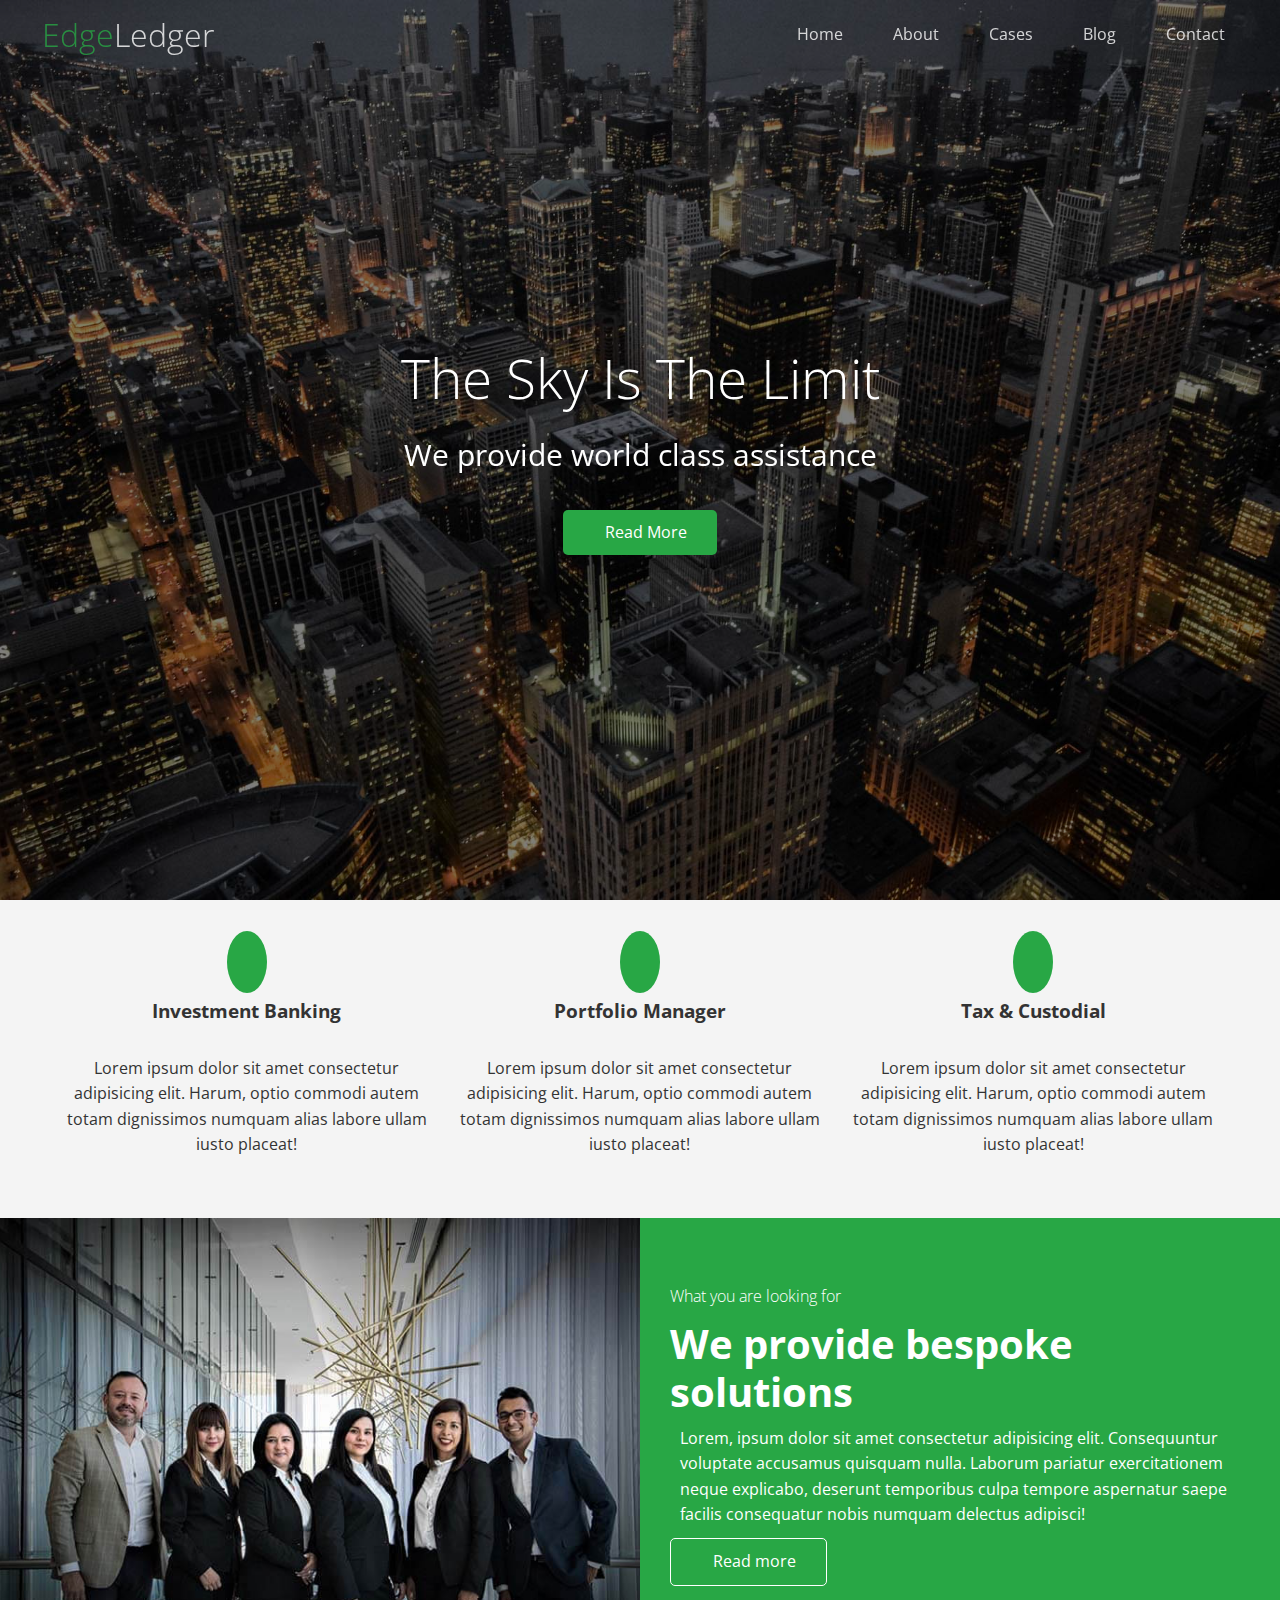
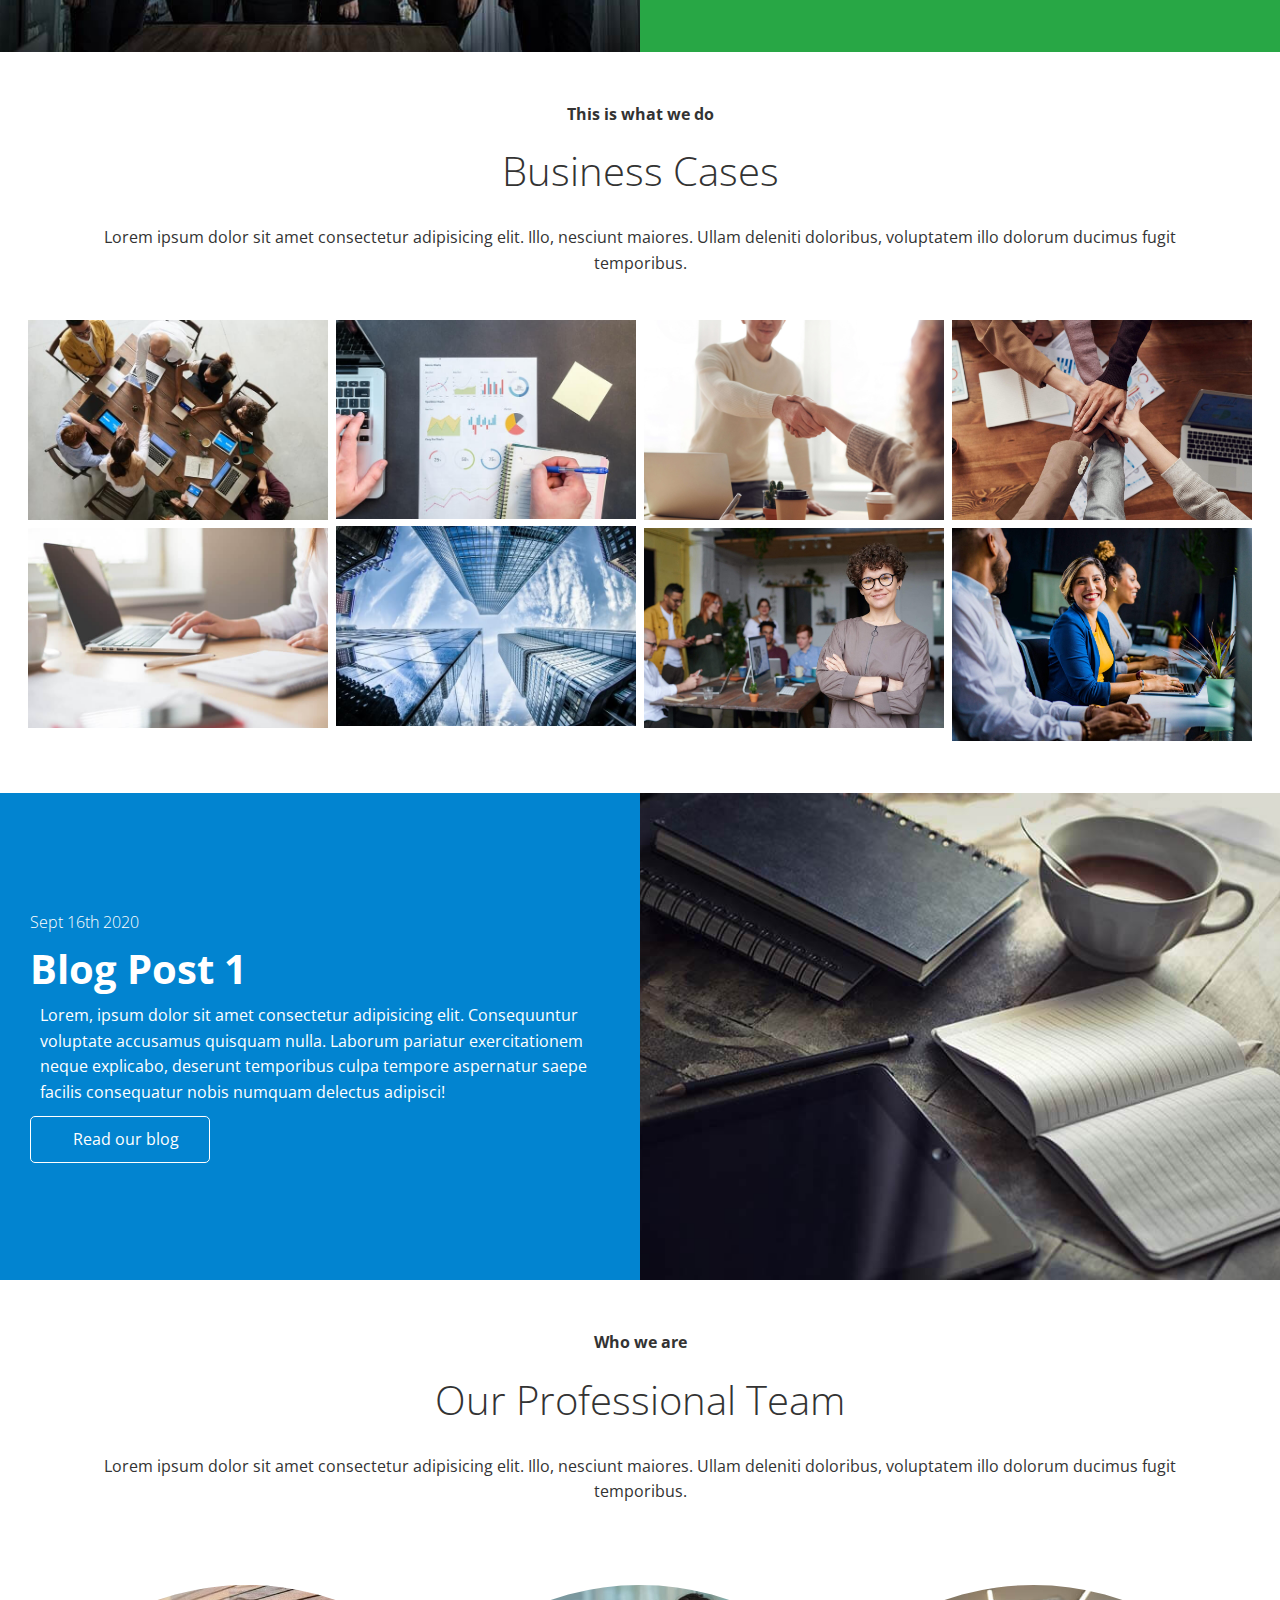
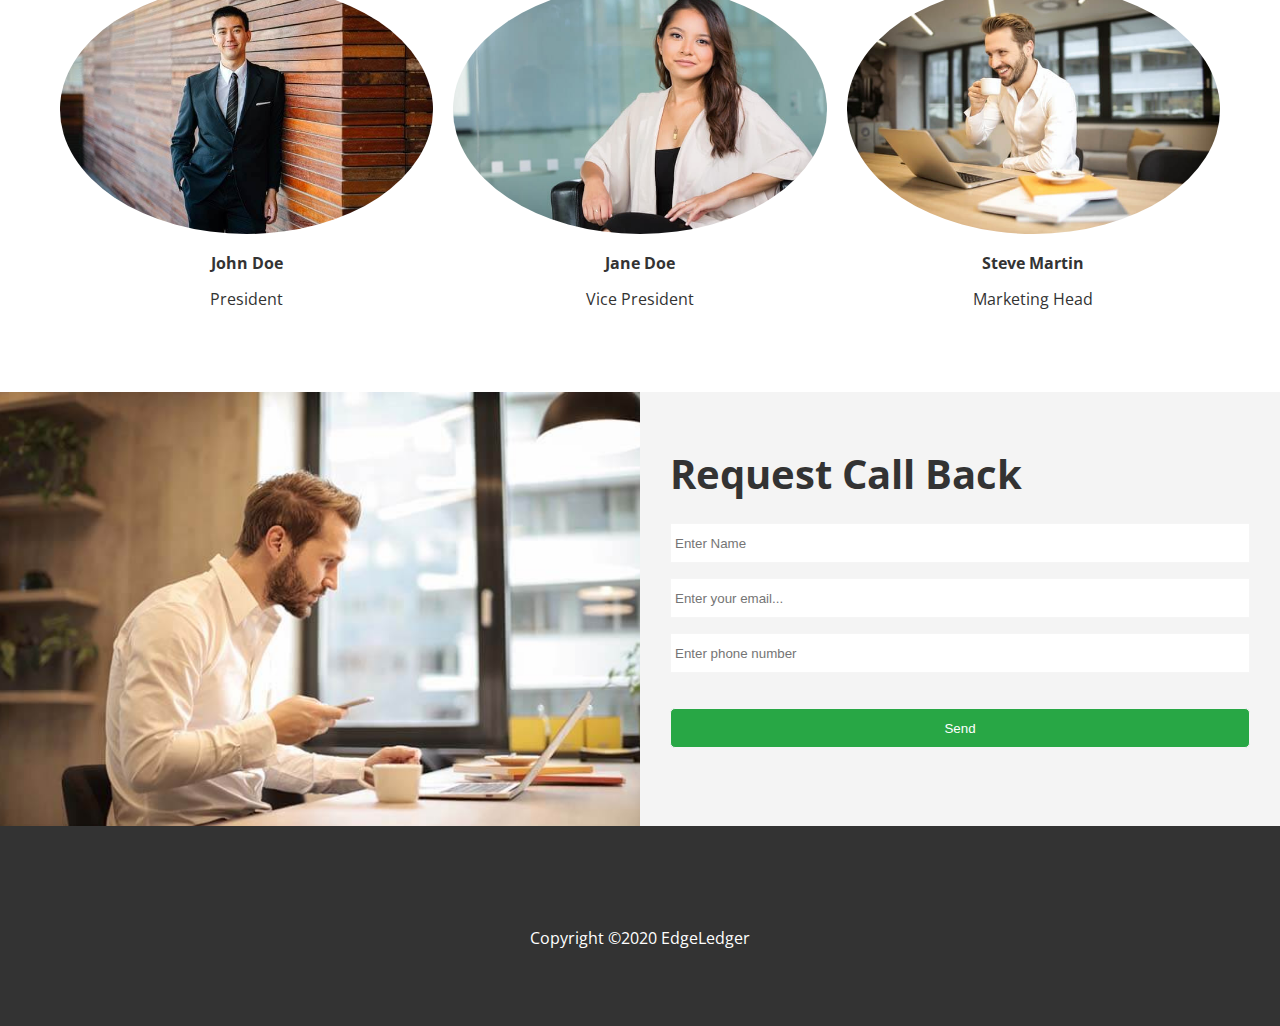
<file: index.html>
<!DOCTYPE html>
<html lang="en">
<head>
    <meta charset="UTF-8">
    <meta name="viewport" content="width=device-width, initial-scale=1.0">
    <link rel="stylesheet" href="https://cdnjs.cloudflare.com/ajax/libs/font-awesome/5.14.0/css/all.min.css" integrity="sha512-1PKOgIY59xJ8Co8+NE6FZ+LOAZKjy+KY8iq0G4B3CyeY6wYHN3yt9PW0XpSriVlkMXe40PTKnXrLnZ9+fkDaog==" crossorigin="anonymous" />
    <link rel="stylesheet" href="css/utilities.css">
    <link rel="stylesheet" href="css/style.css">
    <title>Welcome To EdgeLedger Financial</title>
</head>
<body id="home">
    <header class="hero">
        <div id="navbar" class="navbar top">
            <h1 class="logo">
                <span class="text-primary"><i class="fas fa-book-open"></i>Edge</span>Ledger
            </h1>
            <nav>
                <ul>
                    <li><a href="#home">Home</a></li>
                    <li><a href="#about">About</a></li>
                    <li><a href="#cases">Cases</a></li>
                    <li><a href="#blog">Blog</a></li>
                    <li><a href="#contact">Contact</a></li>
                </ul>
            </nav>
        </div>

        <div class="content">
            <h1>The Sky Is The Limit</h1>
            <p>We provide world class assistance</p>
            <a class="btn" href="#about"><i class="fas fa-chevron-right"></i>Read More</a>
        </div>
        
    </header>

    <main>
        <section id="about" class="icons bg-light">
            <div class="flex-items">
                <i class="fas fa-university fa-2x"></i>
                <div>
                    <h3>Investment Banking</h3>
                    <p>Lorem ipsum dolor sit amet consectetur adipisicing elit. Harum, optio commodi autem totam dignissimos numquam alias labore ullam iusto placeat!</p> 
                </div>                
            </div>
            <div class="flex-items">
                <i class="fas fa-book-reader fa-2x"></i>
                <div>
                    <h3>Portfolio Manager</h3>
                <p>Lorem ipsum dolor sit amet consectetur adipisicing elit. Harum, optio commodi autem totam dignissimos numquam alias labore ullam iusto placeat!</p>
                </div>                
            </div>
            <div class="flex-items">
                <i class="fas fa-pencil-alt fa-2x"></i>
                <div>
                    <h3>Tax & Custodial</h3>
                <p>Lorem ipsum dolor sit amet consectetur adipisicing elit. Harum, optio commodi autem totam dignissimos numquam alias labore ullam iusto placeat!</p>
                </div>                
            </div>
        </section>

        <!-- Solutions -->
        <section class="solutions flex-columns">
            <div class="row">
                <div class="column">
                    <div class="column-1">
                        <img src="images/home/people.jpg" alt="people">
                    </div>
                </div>
                <div class="column">
                    <div class="column-2 bg-primary">
                        <h4>What you are looking for</h4>
                        <h2>We provide bespoke solutions</h2>
                        <p>Lorem, ipsum dolor sit amet consectetur adipisicing elit. Consequuntur voluptate accusamus quisquam nulla. Laborum pariatur exercitationem neque explicabo, deserunt temporibus culpa tempore aspernatur saepe facilis consequatur nobis numquam delectus adipisci!</p>
                        <a href="#" class="btn btn-outline"><i class="fas fa-chevron"></i>Read more</a>
                    </div>
                </div>
            </div>            
        </section>
        <!-- Cases -->
        <section id="cases" class="cases flex-grid section-padding">
            <header class="section-header">
                <h4>This is what we do</h4>
                <h2>Business Cases</h2>
                <p>Lorem ipsum dolor sit amet consectetur adipisicing elit. Illo, nesciunt maiores. Ullam deleniti doloribus, voluptatem illo dolorum ducimus fugit temporibus.</p>                
            </header>
            <div class="row">
                <div class="column">
                    <img src="images/cases/cases1.jpg" alt="cases">
                    <img src="images/cases/cases2.jpg" alt="cases">
                </div>
                <div class="column">
                    <img src="images/cases/cases3.jpg" alt="cases">
                    <img src="images/cases/cases4.jpg" alt="cases">
                </div>
                <div class="column">
                    <img src="images/cases/cases5.jpg" alt="cases">
                    <img src="images/cases/cases6.jpg" alt="cases">
                </div>
                <div class="column">
                    <img src="images/cases/cases7.jpg" alt="cases">
                    <img src="images/cases/cases8.jpg" alt="cases">
                </div>
                
            </div>
        </section>

        <!-- Blog -->
        <section id="blog" class="blog flex-columns flex-reverse">
            <div class="row">
                <div class="column">
                    <div class="column-1">
                        <img src="images/home/blog.jpg" alt="people">
                    </div>
                </div>
                <div class="column">
                    <div class="column-2 bg-secondary">
                        <h4>Sept 16th 2020</h4>
                        <h2>Blog Post 1</h2>
                        <p>Lorem, ipsum dolor sit amet consectetur adipisicing elit. Consequuntur voluptate accusamus quisquam nulla. Laborum pariatur exercitationem neque explicabo, deserunt temporibus culpa tempore aspernatur saepe facilis consequatur nobis numquam delectus adipisci!</p>
                        <a href="blog.html" class="btn btn-outline"><i class="fas fa-chevron"></i>Read our blog</a>
                    </div>
                </div>
            </div>            
        </section>

        <!-- Teams -->

        <section id="team" class="team  section-padding">
            <header class="section-header">
                <h4>Who we are</h4>
                <h2>Our Professional Team</h2>
                <p>Lorem ipsum dolor sit amet consectetur adipisicing elit. Illo, nesciunt maiores. Ullam deleniti doloribus, voluptatem illo dolorum ducimus fugit temporibus.</p>                
            </header>
            <div class="flex-items">
                <div>
                    <img src="images/team/person1.jpg" alt="team">
                    <h4>John Doe</h4>
                    <p>President</p> 
                </div>
                <div>
                    <img src="images/team/person2.jpg" alt="team">
                    <h4>Jane Doe</h4>
                    <p>Vice President</p> 
                </div>
                <div>
                    <img src="images/team/person3.jpg" alt="team">
                    <h4>Steve Martin</h4>
                    <p>Marketing Head</p> 
                </div>
                
            </div>
        </section>

        <!-- Contact -->
        <section id="contact" class="contact flex-columns">
            <div class="row">
                <div class="column">
                    <div class="column-1">
                        <img src="images/home/contact.jpg" alt="people">
                    </div>
                </div>
                <div class="column">
                    <div class="column-2 bg-light">
                        <h2>Request Call Back</h2>
                        <form action="" class="callback-form">
                            <div class="form-control">
                                <label for="name"></label>
                                <input type="name" name="name" id="name" placeholder="Enter Name">
                            </div>
                            <div class="form-control">
                                <label for="name"></label>
                                <input type="email" name="name" id="email" placeholder="Enter your email...">
                            </div>
                            <div class="form-control">
                                <label for="phone"></label>
                                <input type="text" name="phone" id="phone" placeholder="Enter phone number">
                            </div>
                            <input type="submit" value="Send" id="submit" class="btn">
                        </form>
                    </div>
                </div>
            </div>            
        </section>
    </main>
    <footer class="footer bg-dark">
        <div class="social">
            <a href="#"><i class="fab fa-facebook fa-2x"></i></a>
            <a href="#"><i class="fab fa-twitter fa-2x"></i></a>
            <a href="#"><i class="fab fa-youtube fa-2x"></i></a>
            <a href="#"><i class="fab fa-inkedin fa-2x"></i></a>
        </div>
        <p>Copyright &copy;2020 EdgeLedger</p>
    </footer>
    <script src="https://code.jquery.com/jquery-3.5.1.min.js" integrity="sha256-9/aliU8dGd2tb6OSsuzixeV4y/faTqgFtohetphbbj0=" crossorigin="anonymous"></script>
    <script>
        const navbar = document.getElementById('navbar');

        window.onscroll = function() {
            if(window.pageYOffset > 100){
                navbar.classList.remove('top');
            } else {
                    navbar.classList.add('top');
            }
        }

          // Smooth Scrolling
      $('#navbar a, .btn').on('click', function (e) {
        if (this.hash !== '') {
          e.preventDefault();

          const hash = this.hash;

          $('html, body').animate(
            {
              scrollTop: $(hash).offset().top - 100,
            },
            800
          );
        }
      });        
    </script>
    
</body>
</html>
</file>
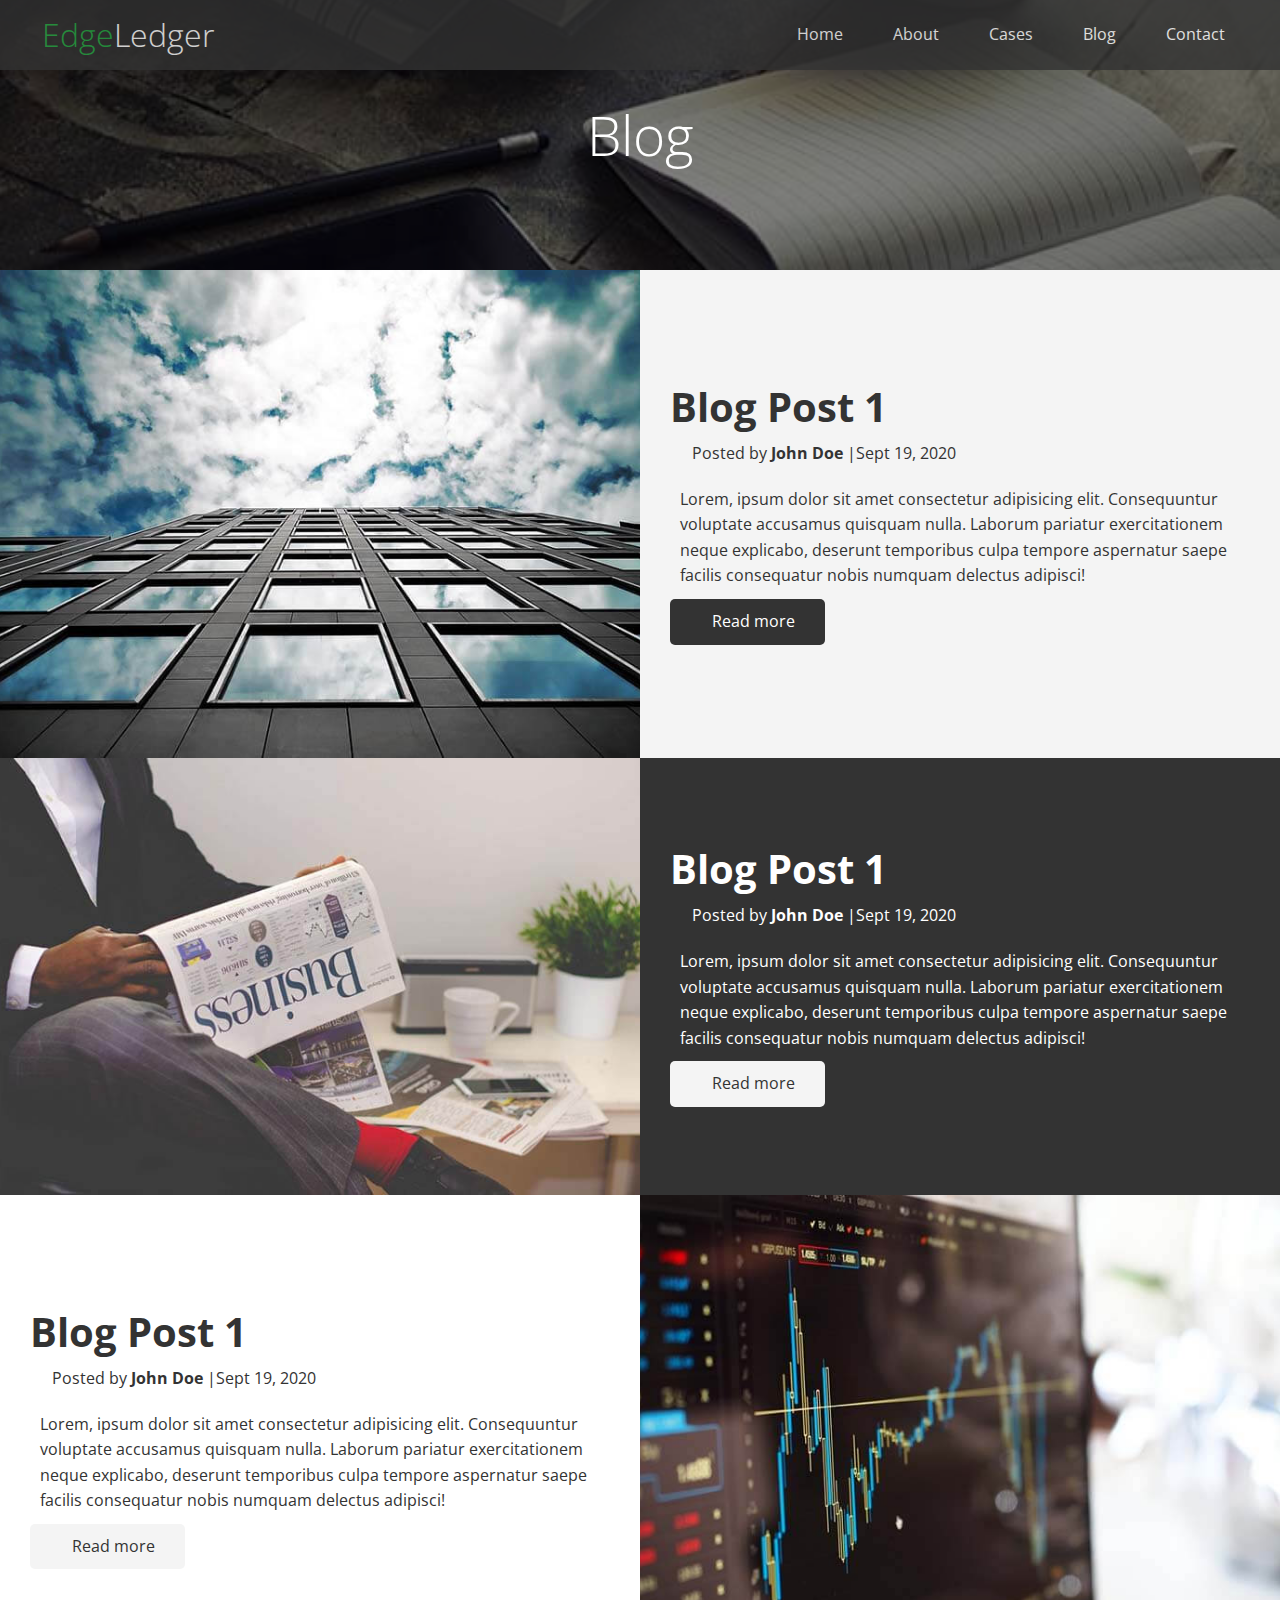
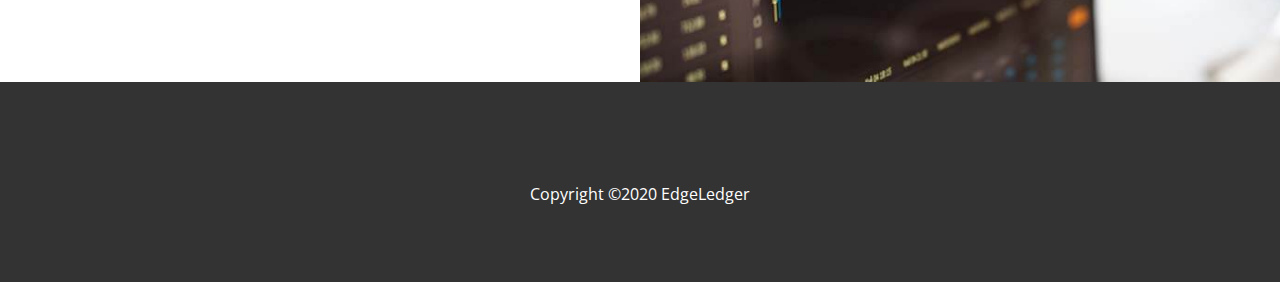
<file: blog.html>
<!DOCTYPE html>
<html lang="en">
<head>
    <meta charset="UTF-8">
    <meta name="viewport" content="width=device-width, initial-scale=1.0">
    <link rel="stylesheet" href="https://cdnjs.cloudflare.com/ajax/libs/font-awesome/5.14.0/css/all.min.css" integrity="sha512-1PKOgIY59xJ8Co8+NE6FZ+LOAZKjy+KY8iq0G4B3CyeY6wYHN3yt9PW0XpSriVlkMXe40PTKnXrLnZ9+fkDaog==" crossorigin="anonymous" />
    <link rel="stylesheet" href="../css/utilities.css">
    <link rel="stylesheet" href="../css/style.css">
    <title>Read Our Blog</title>
</head>
<body>
    <header class="hero blog">
        <div id="navbar" class="navbar">
            <h1 class="logo">
                <span class="text-primary"><i class="fas fa-book-open"></i>Edge</span>Ledger
            </h1>
            <nav>
                <ul>
                    <li><a href="index.html">Home</a></li>
                    <li><a href="index.html#about">About</a></li>
                    <li><a href="index.html#cases">Cases</a></li>
                    <li><a href="index.html#blog">Blog</a></li>
                    <li><a href="index.html#contact">Contact</a></li>
                </ul>
            </nav>
        </div>

        <div class="content">
            <h1>Blog</h1>
          
        </div>
        
    </header>

    <main>
        <article class="flex-columns">
            <div class="row">
                <div class="column">
                    <div class="column-1">
                        <img src="/images/blog/blog1.jpg" alt="people">
                    </div>
                </div>
                <div class="column">
                    <div class="column-2 bg-light">
                        <h2>Blog Post 1</h2>
                        <p class="meta">
                            <i class="fas fa-user"></i>Posted by <strong>John Doe</strong> |Sept 19, 2020
                        </p>
                        <p>Lorem, ipsum dolor sit amet consectetur adipisicing elit. Consequuntur voluptate accusamus quisquam nulla. Laborum pariatur exercitationem neque explicabo, deserunt temporibus culpa tempore aspernatur saepe facilis consequatur nobis numquam delectus adipisci!</p>
                        <a href="post.html" class="btn btn-dark"><i class="fas fa-chevron"></i>Read more</a>
                    </div>
                </div>
            </div>            
        </article>

        <article class="flex-columns">
            <div class="row">
                <div class="column">
                    <div class="column-1">
                        <img src="/images/blog/blog2.jpg" alt="people">
                    </div>
                </div>
                <div class="column">
                    <div class="column-2 bg-dark">
                        <h2>Blog Post 1</h2>
                        <p class="meta">
                            <i class="fas fa-user"></i>Posted by <strong>John Doe</strong> |Sept 19, 2020
                        </p>
                        <p>Lorem, ipsum dolor sit amet consectetur adipisicing elit. Consequuntur voluptate accusamus quisquam nulla. Laborum pariatur exercitationem neque explicabo, deserunt temporibus culpa tempore aspernatur saepe facilis consequatur nobis numquam delectus adipisci!</p>
                        <a href="post.html" class="btn btn-light"><i class="fas fa-chevron"></i>Read more</a>
                    </div>
                </div>
            </div>            
        </article>

        <article class="flex-columns flex-reverse">
            <div class="row">
                <div class="column">
                    <div class="column-1">
                        <img src="/images/blog/blog3.jpg" alt="people">
                    </div>
                </div>
                <div class="column">
                    <div class="column-2 bg-darj">
                        <h2>Blog Post 1</h2>
                        <p class="meta">
                            <i class="fas fa-user"></i>Posted by <strong>John Doe</strong> |Sept 19, 2020
                        </p>
                        <p>Lorem, ipsum dolor sit amet consectetur adipisicing elit. Consequuntur voluptate accusamus quisquam nulla. Laborum pariatur exercitationem neque explicabo, deserunt temporibus culpa tempore aspernatur saepe facilis consequatur nobis numquam delectus adipisci!</p>
                        <a href="post.html" class="btn btn-light"><i class="fas fa-chevron"></i>Read more</a>
                    </div>
                </div>
            </div>            
        </article>
    </main>
    <footer class="footer bg-dark">
        <div class="social">
            <a href="#"><i class="fab fa-facebook fa-2x"></i></a>
            <a href="#"><i class="fab fa-twitter fa-2x"></i></a>
            <a href="#"><i class="fab fa-youtube fa-2x"></i></a>
            <a href="#"><i class="fab fa-inkedin fa-2x"></i></a>
        </div>
        <p>Copyright &copy;2020 EdgeLedger</p>
    </footer>
</body>
</html>
</file>
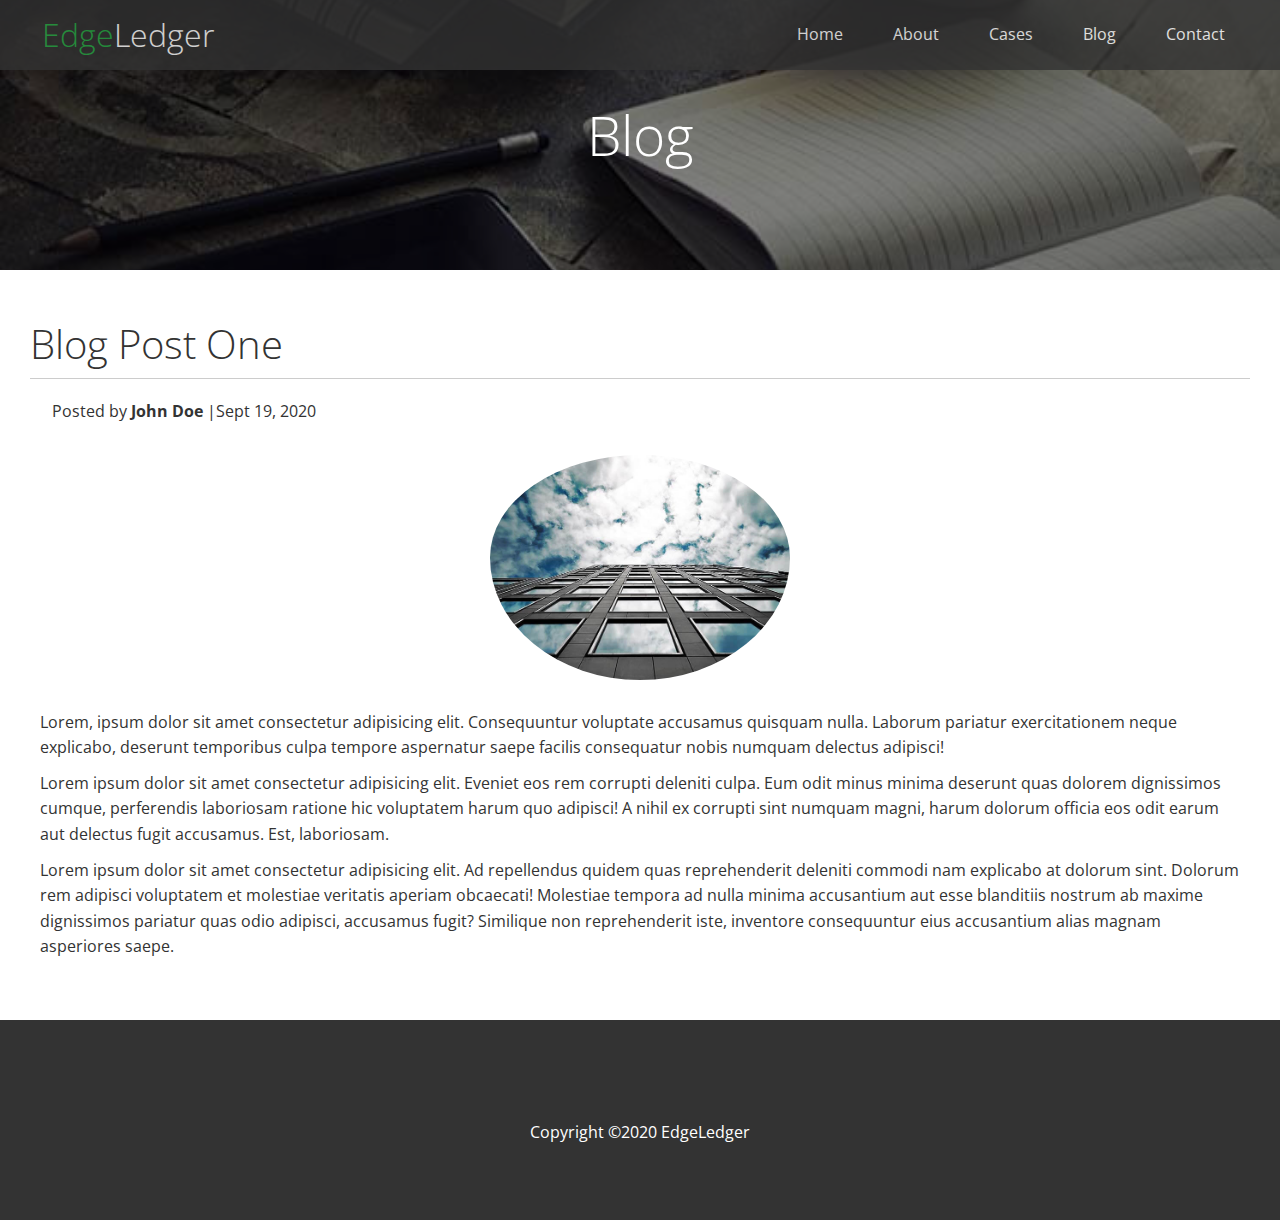
<file: post.html>
<!DOCTYPE html>
<html lang="en">
<head>
    <meta charset="UTF-8">
    <meta name="viewport" content="width=device-width, initial-scale=1.0">
    <link rel="stylesheet" href="https://cdnjs.cloudflare.com/ajax/libs/font-awesome/5.14.0/css/all.min.css" integrity="sha512-1PKOgIY59xJ8Co8+NE6FZ+LOAZKjy+KY8iq0G4B3CyeY6wYHN3yt9PW0XpSriVlkMXe40PTKnXrLnZ9+fkDaog==" crossorigin="anonymous" />
    <link rel="stylesheet" href="/css/utilities.css">
    <link rel="stylesheet" href="/css/style.css">
    <title>Post 1</title>
</head>
<body>
    <header class="hero blog">
        <div id="navbar" class="navbar">
            <h1 class="logo">
                <span class="text-primary"><i class="fas fa-book-open"></i>Edge</span>Ledger
            </h1>
            <nav>
                <ul>
                    <li><a href="index.html">Home</a></li>
                    <li><a href="index.html#about">About</a></li>
                    <li><a href="index.html#cases">Cases</a></li>
                    <li><a href="index.html#blog">Blog</a></li>
                    <li><a href="index.html#contact">Contact</a></li>
                </ul>
            </nav>
        </div>

        <div class="content">
            <h1>Blog</h1>
          
        </div>
        
    </header>

    <main>
        <section class="post">
            <h2>Blog Post One</h2>
            <p class="meta">
                <i class="fas fa-user"></i>Posted by <strong>John Doe</strong> |Sept 19, 2020
            </p>
            <img src="images/blog/blog1.jpg" alt="">
            <p>Lorem, ipsum dolor sit amet consectetur adipisicing elit. Consequuntur voluptate accusamus quisquam nulla. Laborum pariatur exercitationem neque explicabo, deserunt temporibus culpa tempore aspernatur saepe facilis consequatur nobis numquam delectus adipisci!</p>
            <p>Lorem ipsum dolor sit amet consectetur adipisicing elit. Eveniet eos rem corrupti deleniti culpa. Eum odit minus minima deserunt quas dolorem dignissimos cumque, perferendis laboriosam ratione hic voluptatem harum quo adipisci! A nihil ex corrupti sint numquam magni, harum dolorum officia eos odit earum aut delectus fugit accusamus. Est, laboriosam.</p>
            <p>Lorem ipsum dolor sit amet consectetur adipisicing elit. Ad repellendus quidem quas reprehenderit deleniti commodi nam explicabo at dolorum sint. Dolorum rem adipisci voluptatem et molestiae veritatis aperiam obcaecati! Molestiae tempora ad nulla minima accusantium aut esse blanditiis nostrum ab maxime dignissimos pariatur quas odio adipisci, accusamus fugit? Similique non reprehenderit iste, inventore consequuntur eius accusantium alias magnam asperiores saepe.</p>

        </section>
       
    </main>
    <footer class="footer bg-dark">
        <div class="social">
            <a href="#"><i class="fab fa-facebook fa-2x"></i></a>
            <a href="#"><i class="fab fa-twitter fa-2x"></i></a>
            <a href="#"><i class="fab fa-youtube fa-2x"></i></a>
            <a href="#"><i class="fab fa-inkedin fa-2x"></i></a>
        </div>
        <p>Copyright &copy;2020 EdgeLedger</p>
    </footer>
</body>
</html>
</file>
<file: css/utilities.css>
/* Text colors */
.text-primary{
    color: #28a745;

}

.text-secondary{
    color: #0284d0 ;
}

/* Button */
.btn{
    cursor: pointer;
    display: inline-block;
    padding: 10px 30px;
    color: #fff;
    background-color: #28a745;
    border: none;
    border-radius: 5px;
}

.btn:hover{
    opacity: 0.9;
}

.btn-primary, .bg-primary{
    background: #28a745;
    color: #fff;

}

.btn-seconday, .bg-secondary{
    background: #0284d0;
    color: #fff;
    
}

.btn-dark, .bg-dark{
    background: #333;
    color: #fff;
    
}

.btn-light, .bg-light{
    background: #f4f4f4;
    color: #333;
    
}

.btn-outline{
    background: transparent;
    border: 1px solid #fff;
}





/* flex columns */
.flex-columns.flex-reverse .row{
    flex-direction:row-reverse ;  /*switch images*/
}

.flex-columns .row{
    display: flex;
    flex-direction: row;
    flex-wrap: wrap;
    width: 100%;

}

.flex-columns .column{
    display: flex;
    flex-direction: column;
    flex-basis: 100%;
    flex: 1;
}

.flex-columns .column .column-1,
.flex-columns .column .column-2 {
    height: 100%;
}

.flex-columns img{
    width: 100%;
    height: 100%;
    object-fit: cover;

}

.flex-columns .column-2{
    display: flex;
    flex-direction: column;
    align-items: flex-start;
    justify-content: center;
    padding: 30px;
}

.flex-columns h2{
    font-size: 40px;
    font-weight: bold;
}

.flex-columns h4{
    margin-bottom: 10px;
    font-weight: 100;
}

/* Section Header */
.section-header{
    padding: 30px;
    display: flex;
    flex-direction: column;
    align-items: center;
    justify-content: center;
    text-align: center;
}

.section-header h2{
    font-size: 40px;
    margin: 20px 0;

}

.section-padding{
    padding: 20px 20px 40px;

}

/* End Section Header */

/* Flex Grid */
.flex-grid .row{
    display: flex;
    flex-wrap: wrap;
    padding: 0 4px;
}

.flex-grid .column{
    flex: 20%;
    max-width: 25%;
    padding: 4px;
}
/* Flex Grid */
</file>
<file: css/style.css>
@import url('https://fonts.googleapis.com/css2?family=Open+Sans:wght@300;400&display=swap');

*{
    box-sizing: border-box;  
    padding: 0;
    margin: 0;

}

/* basic styles */

body{
    font-family: 'Open Sans', sans-serif;
    background: #fff;
    color: #333;
    line-height: 1.6;
}

ul{
    list-style: none;

}

a{
    color: #333;
    text-decoration: none;
    
}

a:hover{
    color:red;
}

h1, h2{
    font-weight: 300;
    line-height: 1.2;

}

p {
   margin: 10px; 
}

img{
    width: 100%;
}
/* end basic styles */



/* NavBar */

.navbar{
    display: flex;
    align-items: center;
    justify-content: space-between;
    background-color: #333;
    color: #fff;
    opacity: 0.8;
    width: 100%;
    height: 70px;
    position: fixed;
    top: 0;
    padding: 0 30px;
}

.navbar.top{
    background: transparent;
}

.navbar a{
    color: #fff;
    padding: 10px 20px;
    margin: 0 5px;
}

.navbar a:hover{
    color: #ddd;
    border-bottom: 2px solid #28a745;
    
}

.navbar ul{
    display: flex;
}

/* NavBar */

/* Header */
.hero{  /*the parent*/
    background: url(../images/home/showcase.jpg) no-repeat center center/cover;
    height: 100vh;
    position:relative;
    color:#fff    
}

.hero.blog{
    background: url(../images/home/blog.jpg) no-repeat center center/cover;  /*blog page*/
    height: 30vh;
}

.hero .content{
    display: flex;
    flex-direction: column;
    align-items: center;
    justify-content: center;
    vertical-align: middle;
    height: 100%; /*this syntax is used to center the text element, in relation to the parent .hero*/
    padding: 20px;


}

.hero .content h1{
    font-size: 55px;
}

.hero .content p{
    font-size: 1.9rem;
    max-width: 600px;
    margin: 20px 0 30px;
}

i{
    padding-right: 12px; /*for the right arrow on button*/
}

.hero::before{
    content:'';
    position: absolute;  /*ensure the parent, .hero is set to "position:relative"*/
    top: 0;
    left: 0;
    width: 100%;
    height: 100%;
    background: rgba(0,0,0,0.5);
}

.hero *{
    z-index: 10;
}

/* Header */

/* About */

#about{
    display: flex;
    text-align: center;
    padding: 50px;
    width: 100%;
    margin: auto;
}

.flex-items i{
    background: #28a745;
    padding: 20px;
    border-radius: 50%;
    color: #fff;
}

#about h3{
    padding:20px 0;
}

#team .flex-items{
        display: flex;
        text-align: center;
        padding: 30px;
        width: 100%;
        margin: auto;
        
    }
    
#team .flex-items  img{
    padding: 10px;
    border-radius: 50%;
}
   
    



/* End About */

.cases img:hover{
    opacity: 0.7;
}

/* Contact */
.callback-form{
    width: 100%;
    padding: 20px 0;
}

.callback-form label{
    display: block;
    margin-bottom: 5px;
}

.callback-form .form-control{
    margin-bottom: 15px;
}

.callback-form input{
    width: 100%;
    padding: 4px;
    height: 40px;
    border: #f5f5f5 solid 1px;
}

.callback-form input:focus{
    outline-color: #28a745;
}


.callback-form .btn{
    padding: 12px;
    margin-top: 20px;
}
/*End Contact */

.post{
    padding: 50px 30px;

}

.post img{
    width: 300px;
    border-radius: 50%;
    display: block;
    margin: 0 auto 30px;
    padding-top: 20px;
}

.post h2{
    font-size: 40px;
    margin-bottom: 20px;
    padding-bottom: 10px;
    border-bottom: #ccc 1px solid;
}
/* footer */
footer{
    display: flex;
    flex-direction: column;
    align-items: center;
    justify-content: center;
    text-align: center;
    height: 200px;

}
footer a{
    color: #fff;
}

footer a:hover{
    color: #28a745;
}

.footer .social > *{
   margin-right: 30px; 
}
/* End footer */

/* Nobile */
@media (max-width:769px){
    .navbar{
        flex-direction: column;
        height: 120px;
        padding: 20px;

    }
    .navbar a{
        padding: 10px 10px;
        margin: 0 3px;
    }

    #about{
        display: block;
    }
    #team .flex-items{
        display: block;
    }

    .flex-columns .column, .flex-grid .column {
        flex:100%;
        max-width: 100%;
    }

    .team img{
        width: 70%;
    }

}
</file>
